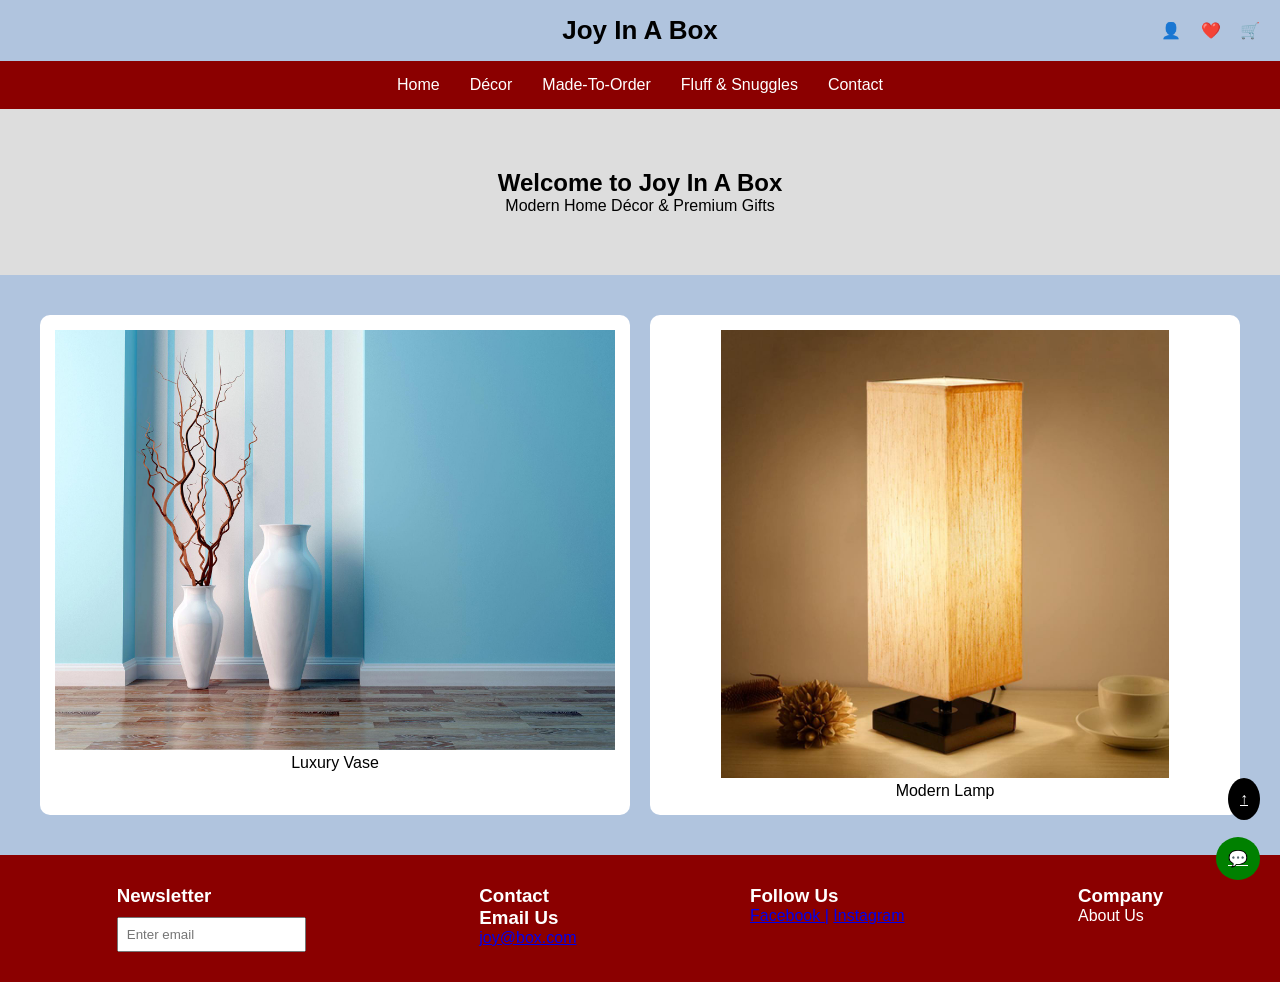
<file: index.html>
<!DOCTYPE html>
<html>
<head>
    <title>Joy In A Box</title>
    <link rel="stylesheet" href="style.css">
</head>

<body>

<header>
    <div class="logo"><a href="index.html">Joy In A Box</a></div>

    <div class="icons">
        <span>👤</span>
        <span>❤️</span>
        <span>🛒</span>
    </div>
</header>

<nav>
    <ul>
        <li><a href="index.html">Home</a></li>

        <li>
            <a href="decor.html">Décor</a>
            <ul>
                <li><a href="#">Wall Art</a></li>
                <li><a href="#">Lighting</a></li>
            </ul>
        </li>

        <li><a href="made-to-order.html">Made-To-Order</a></li>
        <li><a href="fluff.html">Fluff & Snuggles</a></li>
        <li><a href="contact.html">Contact</a></li>
    </ul>
</nav>

<section class="hero">
    <h1>Welcome to Joy In A Box</h1>
    <p>Modern Home Décor & Premium Gifts</p>
</section>

<section class="products">
    <div class="card">
        <img src="luxury vase.jpg" width="100%">
        <p>Luxury Vase</p>
    </div>

    <div class="card">
        <img src="modern lamp.jpg" width="80%">
        <p>Modern Lamp</p>
    </div>
</section>

<footer>
    <div class="footer-grid">

        <div>
            <h3>Newsletter</h3>
            <input type="email" placeholder="Enter email">
        </div>

        <div>
            <h3>Contact</h3>
            <p><h3>Email Us</h3>
<p>
    <a href="mailto:joy@box.com?subject=Customer Inquiry&body=Hello Joy In A Box,">
        joy@box.com
    </a>
</p>
        </div>

        <div>
            <h3>Follow Us</h3>
            <p> 
               <a href="https://www.facebook.com" target="_blank">Facebook |</a>
              <a href="https://www.instagram.com" target="_blank">Instagram</a>
         
             </p>

        </div>

        <div>
            <h3>Company</h3>
            <p>About Us</p>
        </div>

    </div>
</footer>

<a href="#" class="scroll-top">↑</a>
<a href="https://wa.me/123456789" class="whatsapp">💬</a>

</body>
</html>
</file>
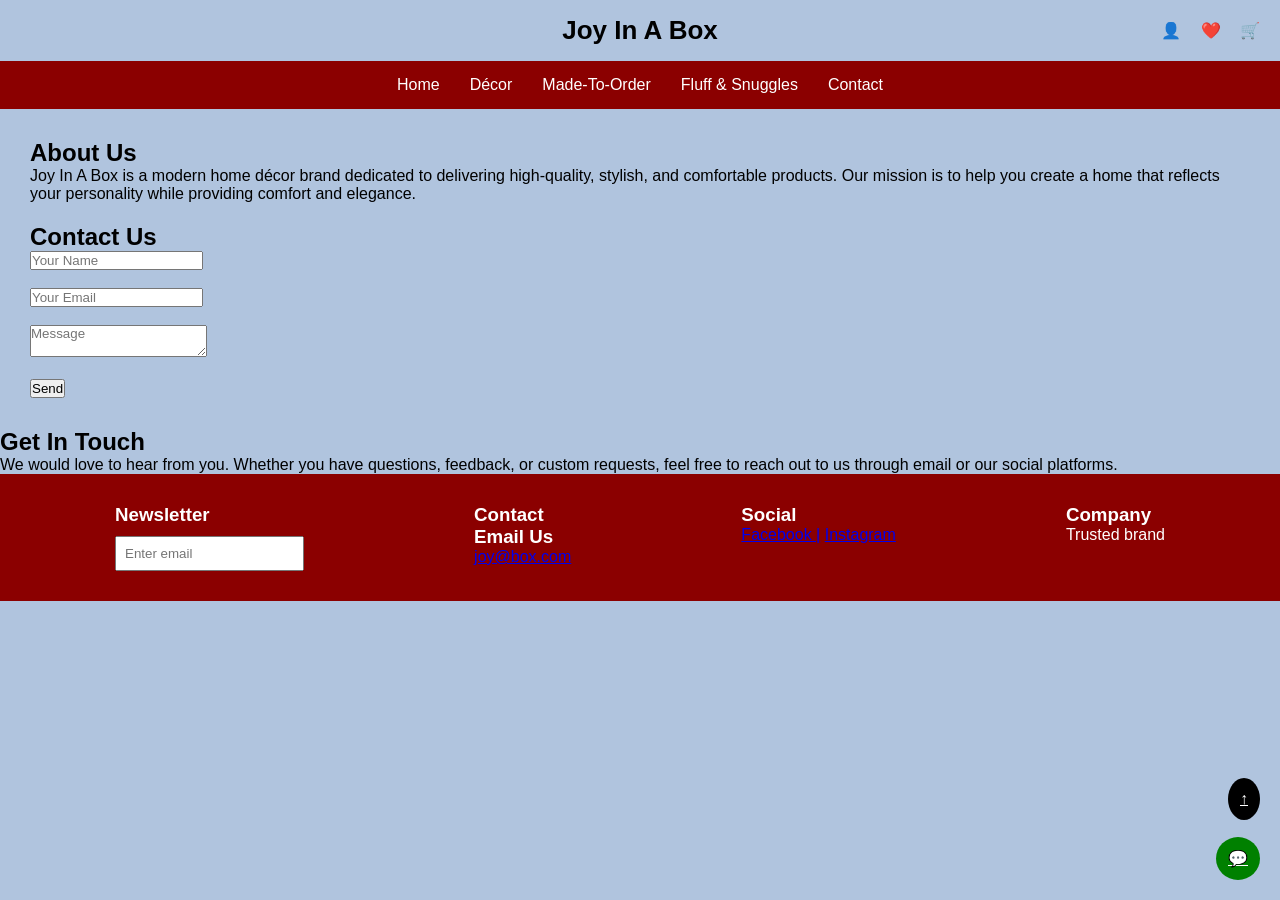
<file: contact.html>
<!DOCTYPE html>
<html>
<head>
    <title>Contact</title>
    <link rel="stylesheet" href="style.css">
</head>

<body>

<header>
    <div class="logo"><a href="index.html">Joy In A Box</a></div>
    <div class="icons">
        <span>👤</span>
        <span>❤️</span>
        <span>🛒</span>
    </div>
</header>

<nav>
    <ul>
        <li><a href="index.html">Home</a></li>
        <li><a href="decor.html">Décor</a></li>
        <li><a href="made-to-order.html">Made-To-Order</a></li>
        <li><a href="fluff.html">Fluff & Snuggles</a></li>
        <li><a href="contact.html">Contact</a></li>
    </ul>
</nav>

<section style="padding:30px;">
    
    </p>

    <h2>About Us</h2>
<p>
    Joy In A Box is a modern home décor brand dedicated to delivering
    high-quality, stylish, and comfortable products. Our mission is to
    help you create a home that reflects your personality while providing
    comfort and elegance.
</p>

    <h2 style="margin-top:20px;">Contact Us</h2>

    <form>
        <input type="text" placeholder="Your Name" required><br><br>
        <input type="email" placeholder="Your Email" required><br><br>
        <textarea placeholder="Message" required></textarea><br><br>
        <button type="submit">Send</button>
    </form>
</section>


<h2>Get In Touch</h2>
<p>
    We would love to hear from you. Whether you have questions, feedback,
    or custom requests, feel free to reach out to us through email or
    our social platforms.
</p>

<footer>
    <div class="footer-grid">
        <div>
            <h3>Newsletter</h3>
            <input type="email" placeholder="Enter email">
        </div>

        <div>
            <h3>Contact</h3>
            <p>
                <h3>Email Us</h3>
<p>
    <a href="mailto:joy@box.com?subject=Customer Inquiry&body=Hello Joy In A Box,">
        joy@box.com
    </a>
</p>
        </div>

        <div>
            <h3>Social</h3>
            <p> <a href="https://www.facebook.com" target="_blank">Facebook |</a>
              <a href="https://www.instagram.com" target="_blank">Instagram</a>
         
                
            </p>
        </div>

        <div>
            <h3>Company</h3>
            <p>Trusted brand</p>
        </div>
    </div>
</footer>

<a href="#" class="scroll-top">↑</a>
<a href="https://wa.me/123456789" class="whatsapp">💬</a>

</body>
</html>
</file>
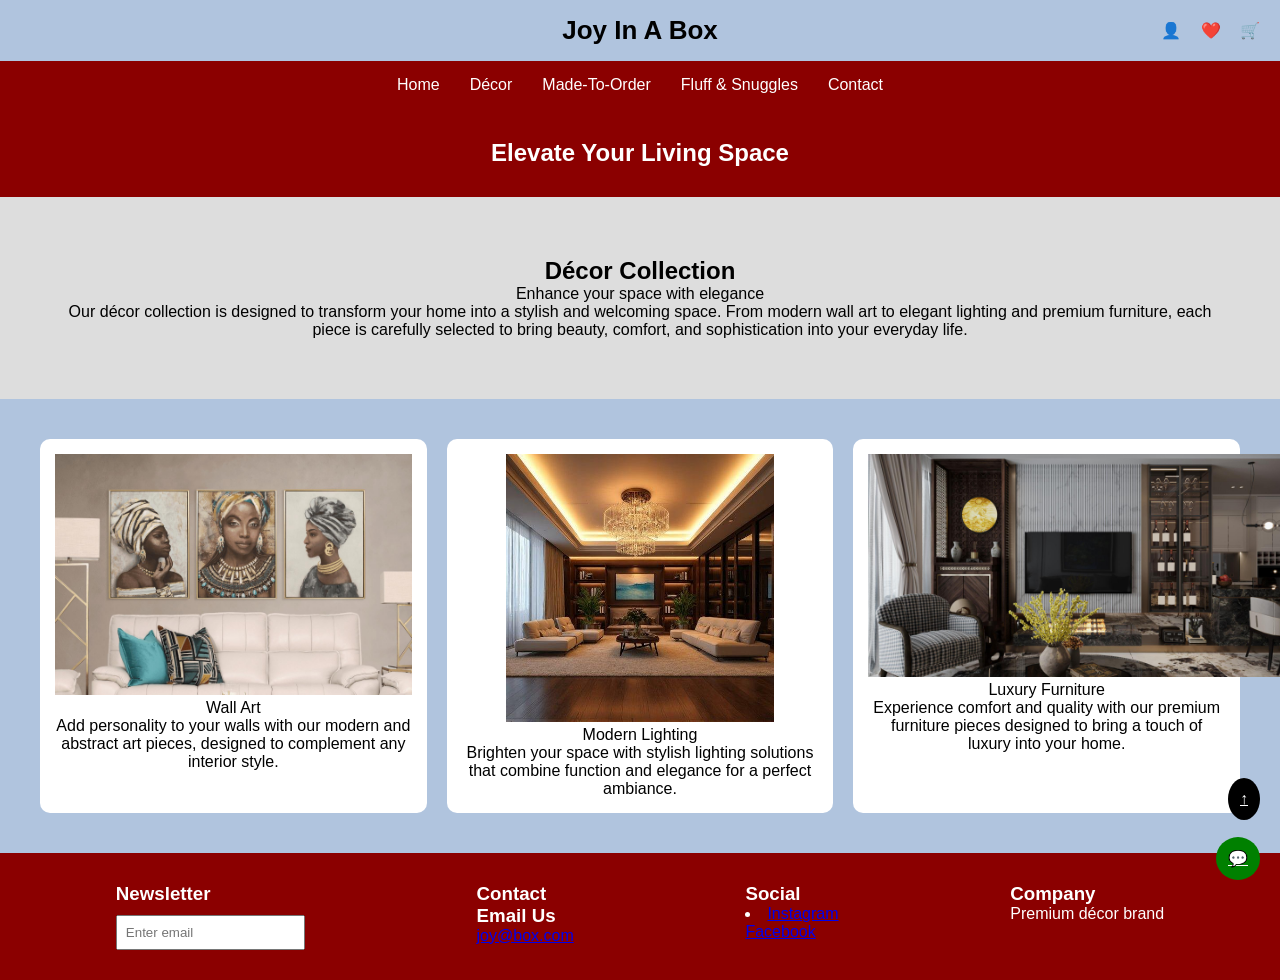
<file: decor.html>
<!DOCTYPE html>
<html>
<head>
    <title>Décor</title>
    <link rel="stylesheet" href="style.css">
</head>

<body>

<header>
    <div class="logo"><a href="index.html">Joy In A Box</a></div>
    <div class="icons">
        <span>👤</span>
        <span>❤️</span>
        <span>🛒</span>
    </div>
</header>

<nav>
    <ul>
        <li><a href="index.html">Home</a></li>

        <li>
            <a href="decor.html">Décor</a>
            <ul>
                <li><a href="#">Wall Art</a></li>
                <li><a href="#">Lighting</a></li>
                <li><a href="#">Furniture</a></li>
            </ul>
        </li>

        <li><a href="made-to-order.html">Made-To-Order</a></li>
        <li><a href="fluff.html">Fluff & Snuggles</a></li>
        <li><a href="contact.html">Contact</a></li>
    </ul>

<section style="padding:30px; text-align:center; color: white; ">
    <h2>Elevate Your Living Space</h2>
 
</section>

</nav>

<section class="hero">
    <h1>Décor Collection</h1>
    <p>Enhance your space with elegance</p>
       <p>
        Our décor collection is designed to transform your home into a stylish and
        welcoming space. From modern wall art to elegant lighting and premium furniture,
        each piece is carefully selected to bring beauty, comfort, and sophistication
        into your everyday life.
    </p>
</section>

<section class="products">
    <div class="card">
        <img src="wall art.jpg" width="100%">
        <p>Wall Art</p>


         <p>
        Add personality to your walls with our modern and abstract art pieces,
        designed to complement any interior style.
    </p>
    </div>

    <div class="card">


        <img src="modern lighting.jpg" width="75%">
        <p>Modern Lighting</p>





 <p>
        Brighten your space with stylish lighting solutions that combine function
        and elegance for a perfect ambiance.
    </p> 

    </div>

    <div class="card">
        <img src="luxury furniture.jpg" width="125%">
        <p>Luxury Furniture</p>



 <p>
        Experience comfort and quality with our premium furniture pieces designed
        to bring a touch of luxury into your home.
    </p>


    </div>



</section>

<footer>
    <div class="footer-grid">
        <div>
            <h3>Newsletter</h3>
            <input type="email" placeholder="Enter email">
        </div>

        <div>
            <h3>Contact</h3>
            <p><h3>Email Us</h3>
<p>
    <a href="mailto:joy@box.com?subject=Customer Inquiry&body=Hello Joy In A Box,">
        joy@box.com
    </a>
</p>
        </div>

        <div>
            <h3>Social</h3>
            <p>
<li><a href="https://www.instagram.com" target="_blank">Instagram</a></li> 
 <a href="https://www.facebook.com" target="_blank">Facebook</a></li>
</p>
        </div>

        <div>
            <h3>Company</h3>
            <p>Premium décor brand</p>
        </div>
    </div>
</footer>

<a href="#" class="scroll-top">↑</a>
<a href="https://wa.me/123456789" class="whatsapp">💬</a>

</body>
</html>
</file>
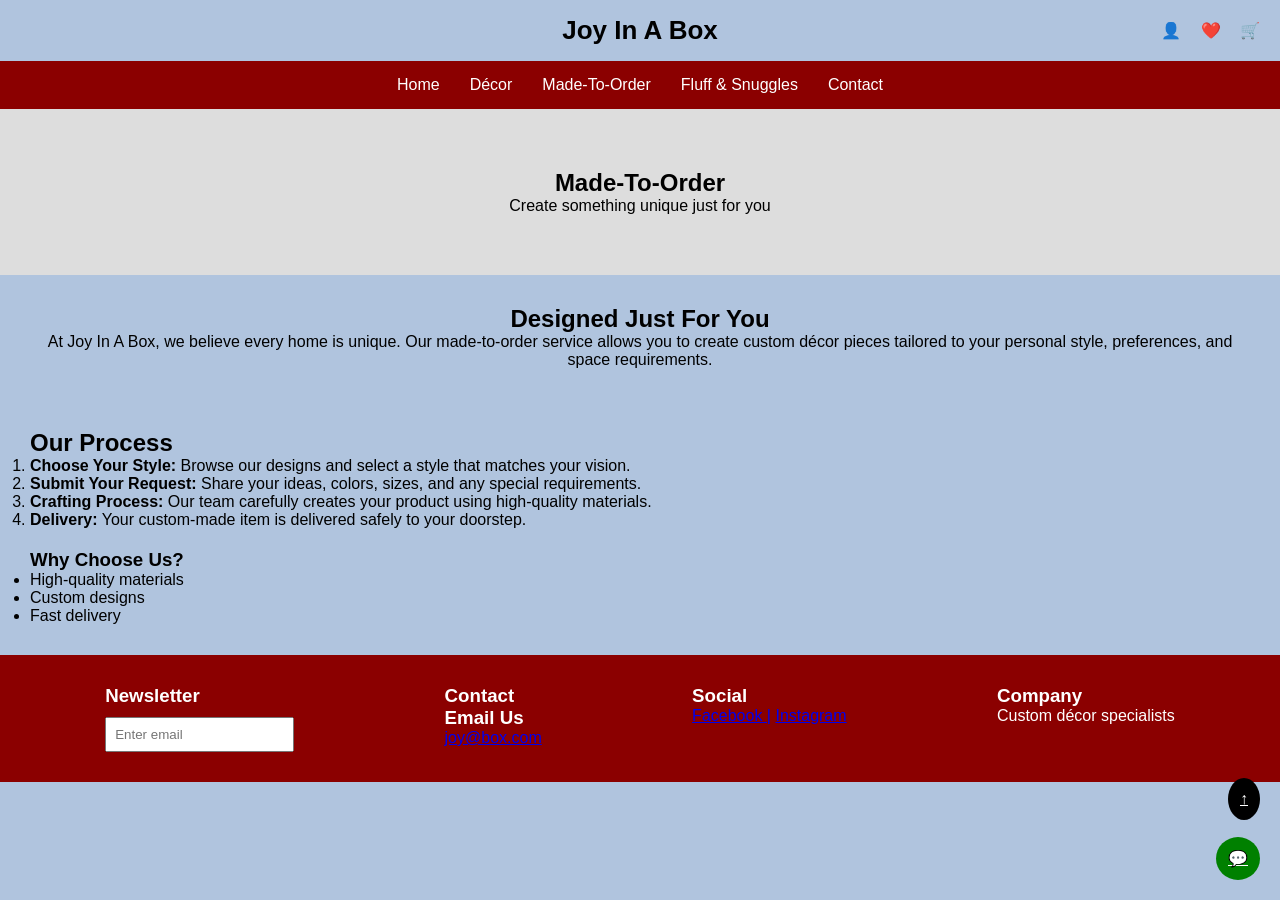
<file: made-to-order.html>
<!DOCTYPE html>
<html>
<head>
    <title>Made-To-Order</title>
    <link rel="stylesheet" href="style.css">
</head>

<body>

<header>
    <div class="logo"><a href="index.html">Joy In A Box</a></div>
    <div class="icons">
        <span>👤</span>
        <span>❤️</span>
        <span>🛒</span>
    </div>
</header>

<nav>
    <ul>
        <li><a href="index.html">Home</a></li>
        <li><a href="decor.html">Décor</a></li>
        <li><a href="made-to-order.html">Made-To-Order</a></li>
        <li><a href="fluff.html">Fluff & Snuggles</a></li>
        <li><a href="contact.html">Contact</a></li>
    </ul>
</nav>

<section class="hero">
    <h1>Made-To-Order</h1>
    <p>Create something unique just for you</p>
</section>


<section style="padding:30px; text-align:center;">
    <h2>Designed Just For You</h2>
    <p>
        At Joy In A Box, we believe every home is unique. Our made-to-order service
        allows you to create custom décor pieces tailored to your personal style,
        preferences, and space requirements.
    </p>
</section>

<section style="padding: 30px;">
    <h2>Our Process</h2>

    <ol>
        <ol>
    <li>
        <strong>Choose Your Style:</strong>
        Browse our designs and select a style that matches your vision.
    </li>

    <li>
        <strong>Submit Your Request:</strong>
        Share your ideas, colors, sizes, and any special requirements.
    </li>

    <li>
        <strong>Crafting Process:</strong>
        Our team carefully creates your product using high-quality materials.
    </li>

    <li>
        <strong>Delivery:</strong>
        Your custom-made item is delivered safely to your doorstep.
    </li>
</ol>
    </ol>

    <h3 style="margin-top:20px;">Why Choose Us?</h3>
    <ul>
        <li>High-quality materials</li>
        <li>Custom designs</li>
        <li>Fast delivery</li>
    </ul>
</section>

<footer>
    <div class="footer-grid">
        <div>
            <h3>Newsletter</h3>
            <input type="email" placeholder="Enter email">
        </div>

        <div>
            <h3>Contact</h3>
            <p><h3>Email Us</h3>
<p>
    <a href="mailto:joy@box.com?subject=Customer Inquiry&body=Hello Joy In A Box,">
        joy@box.com
    </a>
</p>
        </div>

        <div>
            <h3>Social</h3>
            <p> <a href="https://www.facebook.com" target="_blank">Facebook |</a>
              <a href="https://www.instagram.com" target="_blank">Instagram</a>
         
                
            </p>
        </div>

        <div>
            <h3>Company</h3>
            <p>Custom décor specialists</p>
        </div>
    </div>
</footer>

<a href="#" class="scroll-top">↑</a>
<a href="https://wa.me/123456789" class="whatsapp">💬</a>

</body>
</html>
</file>
<file: style.css>
* {
    margin: 0;
    padding: 0;
    box-sizing: border-box;
    font-family: Arial, sans-serif;
}

body {
    background:lightsteelblue;
}

/* HEADER */
header {
    display: flex;
    justify-content: center;
    align-items: center;
    position: relative;
    padding: 15px;
    background: sky blue;
}

.logo {
    font-size: 26px;
    font-weight: bold;
}

.logo a {
    text-decoration: none;
    color: black;
}

/* ICONS TOP RIGHT */
.icons {
    position: absolute;
    right: 20px;
}

.icons span {
    margin-left: 15px;
    cursor: pointer;
}

/* NAVIGATION */
nav {
    background:darkred;
}

nav ul {
    display: flex;
    justify-content: center;
    list-style: none;
}

nav ul li {
    position: relative;
}

nav ul li a {
    display: block;
    padding: 15px;
    color: white;
    text-decoration: none;
}

/* DROPDOWN */
nav ul li ul {
    display: none;
    position: absolute;
    background: #444;
    top: 50px;
}

nav ul li:hover ul {
    display: block;
}

nav ul li ul li {
    width: 150px;
}

/* HERO */
.hero {
    text-align: center;
    padding: 60px;
    background: #ddd;
}

/* PRODUCTS GRID */
.products {
    display: grid;
    grid-template-columns: repeat(auto-fit, minmax(200px, 1fr));
    gap: 20px;
    padding: 40px;
}

.card {
    background: white;
    padding: 15px;
    text-align: center;
    border-radius: 10px;
}

/* FOOTER */
footer {
    background:darkred;
    color: white;
    padding: 30px;
}

.footer-grid {
    display: flex;
    justify-content: space-around;
    flex-wrap: wrap;
}

footer input {
    padding: 8px;
    margin-top: 10px;
}

/* FLOATING BUTTONS */
.scroll-top, .whatsapp {
    position: fixed;
    right: 20px;
    padding: 12px;
    border-radius: 50%;
    color: white;
    cursor: pointer;
}

.scroll-top {
    bottom: 80px;
    background: black;
}

.whatsapp {
    bottom: 20px;
    background: green;
}

/* RESPONSIVE */
@media (max-width: 768px) {
    nav ul {
        flex-direction: column;
    }

    .footer-grid {
        flex-direction: column;
        text-align: center;
    }
}
</file>
